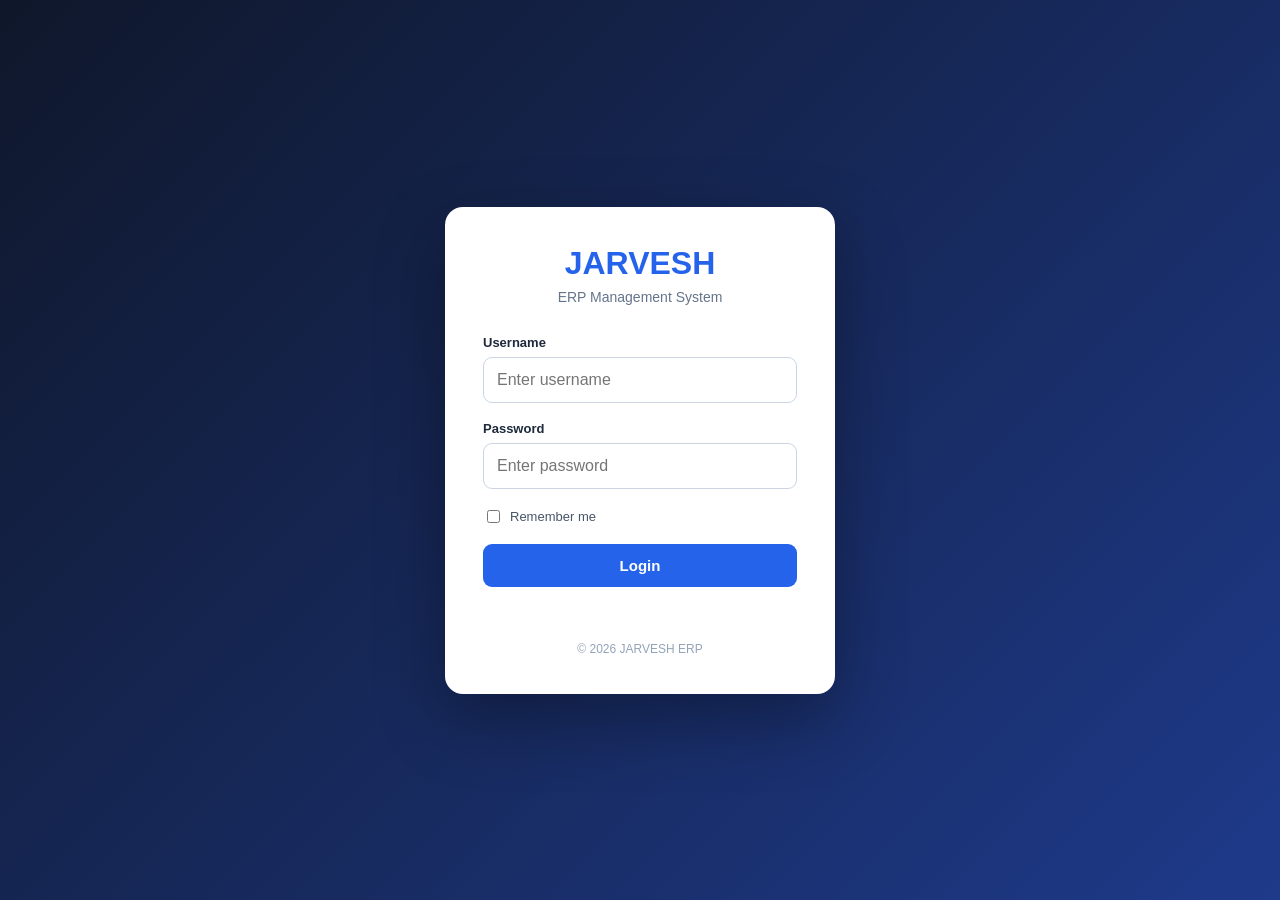
<file: jarvesh_erp.html>
<!DOCTYPE html>
<html lang="en">
<head>
<meta charset="UTF-8">
<meta name="viewport" content="width=device-width,initial-scale=1">
<title>JARVESH ERP</title>
<style>
*{box-sizing:border-box}body{margin:0;font-family:Arial,Helvetica,sans-serif;background:#f4f7fb;color:#1e293b}
button,input,select,textarea{font:inherit}button{cursor:pointer}
.app{display:flex;min-height:100vh}.sidebar{width:245px;background:#111827;color:#fff;padding:18px 12px;position:fixed;inset:0 auto 0 0;overflow:auto}
.logo{font-size:22px;font-weight:800;padding:8px 10px 22px}.logo span{color:#60a5fa}
.nav{display:block;width:100%;border:0;background:none;color:#cbd5e1;text-align:left;padding:11px 12px;border-radius:8px;margin:3px 0}
.nav:hover,.nav.active{background:#2563eb;color:#fff}.main{margin-left:245px;width:calc(100% - 245px)}
.top{height:68px;background:#fff;border-bottom:1px solid #e5e7eb;display:flex;align-items:center;justify-content:space-between;padding:0 25px;position:sticky;top:0;z-index:5}
.page{padding:25px}.title{font-size:25px;font-weight:800;margin-bottom:5px}.muted{color:#64748b;font-size:14px}
.toolbar{display:flex;gap:10px;align-items:center;justify-content:space-between;margin:18px 0;flex-wrap:wrap}
.btn{border:0;border-radius:8px;padding:10px 15px;background:#2563eb;color:white;font-weight:700}.btn.secondary{background:#e2e8f0;color:#1e293b}.btn.danger{background:#dc2626}.btn.success{background:#16a34a}
.card{background:#fff;border:1px solid #e5e7eb;border-radius:12px;padding:18px;box-shadow:0 2px 8px #00000008}
.grid{display:grid;grid-template-columns:repeat(4,1fr);gap:15px}.stat b{display:block;font-size:25px;margin-top:8px}
.tablewrap{overflow:auto}.table{width:100%;border-collapse:collapse}.table th,.table td{padding:12px;border-bottom:1px solid #e5e7eb;text-align:left;white-space:nowrap}.table th{background:#f8fafc;font-size:13px}
.formgrid{display:grid;grid-template-columns:repeat(2,1fr);gap:14px}.field label{display:block;font-size:13px;font-weight:700;margin-bottom:6px}.field input,.field select,.field textarea{width:100%;border:1px solid #cbd5e1;border-radius:7px;padding:10px;background:#fff}.field.full{grid-column:1/-1}
.actions{display:flex;gap:7px}.empty{text-align:center;padding:35px;color:#64748b}
.modal{position:fixed;inset:0;background:#0008;display:none;align-items:center;justify-content:center;padding:20px;z-index:20}.modal.show{display:flex}.modalbox{background:#fff;border-radius:12px;width:min(850px,100%);max-height:90vh;overflow:auto;padding:22px}
.modalhead{display:flex;justify-content:space-between;align-items:center;margin-bottom:18px}.close{border:0;background:#f1f5f9;border-radius:50%;width:34px;height:34px}
.invoice-items{width:100%;border-collapse:collapse}.invoice-items th,.invoice-items td{border-bottom:1px solid #ddd;padding:7px}.invoice-items input,.invoice-items select{width:100%;padding:8px;border:1px solid #cbd5e1;border-radius:6px}
.right{text-align:right}.summary{margin-left:auto;width:320px;max-width:100%;margin-top:18px}.sumrow{display:flex;justify-content:space-between;padding:7px 0}.total{font-size:20px;font-weight:800;border-top:2px solid #111827;margin-top:5px;padding-top:10px}
.badge{padding:4px 8px;border-radius:20px;background:#dbeafe;color:#1d4ed8;font-size:12px;font-weight:700}
@media(max-width:900px){.sidebar{width:210px}.main{margin-left:210px;width:calc(100% - 210px)}.grid{grid-template-columns:repeat(2,1fr)}}
@media(max-width:650px){.sidebar{position:static;width:100%;height:auto}.app{display:block}.main{margin:0;width:100%}.top{position:static}.formgrid,.grid{grid-template-columns:1fr}.page{padding:15px}}

/* Login Screen */
.login-screen{position:fixed;inset:0;background:linear-gradient(135deg,#0f172a,#1e3a8a);display:flex;align-items:center;justify-content:center;z-index:99999;padding:20px}
.login-box{width:390px;max-width:92%;background:#fff;border-radius:18px;padding:38px;box-shadow:0 25px 70px #0005}
.login-logo{text-align:center;font-size:32px;font-weight:900;color:#2563eb}
.login-logo span{color:#111827}
.login-subtitle{text-align:center;color:#64748b;margin:7px 0 30px;font-size:14px}
.login-field{margin-bottom:18px}
.login-field label{display:block;font-size:13px;font-weight:700;margin-bottom:7px}
.login-field input{width:100%;padding:13px;border:1px solid #cbd5e1;border-radius:9px;outline:none}
.login-field input:focus{border-color:#2563eb;box-shadow:0 0 0 3px #2563eb22}
.remember{display:flex;align-items:center;gap:7px;font-size:13px;color:#475569;margin-bottom:18px}
.login-btn{width:100%;border:0;padding:13px;border-radius:9px;background:#2563eb;color:#fff;font-weight:800;font-size:15px;cursor:pointer}
.login-btn:hover{background:#1d4ed8}
.login-error{color:#dc2626;text-align:center;font-size:13px;margin-top:12px;min-height:18px}
.login-footer{text-align:center;color:#94a3b8;font-size:12px;margin-top:25px}

/* JARVESH professional billing theme */
.billing-head{display:flex;justify-content:space-between;align-items:center;gap:16px;margin-bottom:18px}.billing-primary{padding:12px 18px;border-radius:9px}.billing-kpis{display:grid;grid-template-columns:repeat(4,1fr);gap:12px;margin-bottom:18px}.billing-kpi{background:#fff;border:1px solid #e4e9ef;border-radius:11px;padding:14px 16px;box-shadow:0 2px 8px #00000006}.billing-kpi span{display:block;color:#64748b;font-size:12px}.billing-kpi b{display:block;font-size:21px;margin-top:5px;color:#15304a}.billing-list{padding:0;overflow:hidden}.billing-list-head{display:flex;align-items:center;justify-content:space-between;gap:15px;padding:16px 18px;border-bottom:1px solid #e7ebef}.billing-search{width:260px;max-width:100%;padding:10px 12px;border:1px solid #cbd5e1;border-radius:8px;outline:0}.billing-table td small{display:block;color:#94a3b8;margin-top:3px}.invoice-no{font-weight:800;color:#1f628e}.billing-modal{background:#f5f7fa}.billing-modal-head{display:flex;justify-content:space-between;align-items:flex-start;gap:15px;background:#fff;margin:-22px -22px 0;padding:20px 22px;border-bottom:1px solid #e2e8f0;position:sticky;top:0;z-index:2}.billing-eyebrow{font-size:10px;font-weight:800;letter-spacing:1.2px;color:#bf5700}.billing-modal-head h2{margin:3px 0 2px;color:#15304a}.billing-section{background:#fff;border:1px solid #e1e7ed;border-radius:9px;padding:16px;margin-top:14px}.section-title{display:flex;align-items:center;gap:9px;font-weight:800;color:#15304a;margin-bottom:14px}.section-title span{width:25px;height:25px;border-radius:50%;display:inline-flex;align-items:center;justify-content:center;background:#15304a;color:#fff;font-size:12px}.billing-grid{display:grid;grid-template-columns:repeat(2,1fr);gap:13px}.billing-grid .full{grid-column:1/-1}.billing-customer-row{display:flex;gap:8px}.billing-customer-row select{flex:1}.billing-item-wrap{overflow:auto;border:1px solid #e1e7ed;border-radius:7px}.invoice-editor{width:100%;min-width:920px;border-collapse:collapse}.invoice-editor th{background:#f1f5f9;color:#475569;font-size:10px;text-transform:uppercase;padding:9px;text-align:left;white-space:nowrap}.invoice-editor td{border-top:1px solid #e8edf2;padding:6px}.invoice-editor input,.invoice-editor select{width:100%;min-width:60px;padding:8px 7px;border:1px solid #d1d9e2;border-radius:6px;background:#fff}.invoice-editor .hsn,.invoice-editor .unit,.invoice-editor .gst{background:#f8fafc;color:#475569}.invoice-editor .taxable,.invoice-editor .amt{white-space:nowrap;font-size:12px}.remove-line{border:0;background:#fee2e2;color:#dc2626;border-radius:6px;width:30px;height:30px;cursor:pointer}.add-line-btn{margin-top:10px}.billing-bottom{display:grid;grid-template-columns:1.4fr .8fr;gap:14px}.billing-left{min-width:0}.billing-textarea{width:100%;resize:vertical;border:1px solid #cbd5e1;border-radius:7px;padding:10px;line-height:1.5}.billing-totals{background:#fff;border:1px solid #e1e7ed;border-radius:9px;padding:16px;margin-top:14px;align-self:start}.total-row{display:flex;justify-content:space-between;align-items:center;padding:7px 0;color:#475569;font-size:13px}.round-input{width:72px;padding:5px;border:1px solid #cbd5e1;border-radius:5px;margin-left:5px}.grand-total{display:flex;justify-content:space-between;border-top:2px solid #15304a;margin-top:8px;padding-top:12px;color:#15304a;font-size:18px}.billing-print-options{display:flex;align-items:center;gap:14px;flex-wrap:wrap;background:#fff;border:1px solid #e1e7ed;border-radius:9px;padding:12px 14px;margin-top:14px;font-size:12px;color:#475569}.billing-print-options label{display:flex;align-items:center;gap:5px}.billing-actions{display:flex;justify-content:flex-end;gap:8px;margin-top:16px;padding-top:14px;border-top:1px solid #e1e7ed}.billing-preview{padding:4px}.billing-preview-head{display:flex;justify-content:space-between;align-items:flex-start}.billing-preview-head h2{margin:3px 0}.preview-summary{display:grid;grid-template-columns:repeat(3,1fr);gap:8px;margin:16px 0}.preview-summary>div{background:#f8fafc;border:1px solid #e2e8f0;border-radius:7px;padding:10px}.preview-summary span{display:block;color:#64748b;font-size:11px}.preview-summary b{display:block;color:#15304a;margin-top:4px}.billing-table .actions{white-space:nowrap}
@media(max-width:900px){.billing-kpis{grid-template-columns:repeat(2,1fr)}.billing-bottom{grid-template-columns:1fr}}
@media(max-width:650px){.billing-head{align-items:flex-start;flex-direction:column}.billing-list-head{align-items:stretch;flex-direction:column}.billing-search{width:100%}.billing-kpis{grid-template-columns:1fr 1fr}.billing-grid{grid-template-columns:1fr}.billing-grid .full{grid-column:auto}.billing-customer-row{flex-direction:column}.billing-actions{flex-wrap:wrap}.preview-summary{grid-template-columns:1fr}.billing-modal-head{position:static}}


/* JARVESH ERP - Full Screen Billing */
.billing-modal{width:100%;max-width:none;min-height:calc(100vh - 32px);box-sizing:border-box}
.billing-modal-head{position:sticky;top:0;z-index:5;background:#fff;padding:8px 0 14px}
.billing-item-wrap{overflow-x:auto}
.invoice-editor{min-width:1050px;width:100%}
.billing-section{margin-top:14px}
@media(min-width:901px){#modal{padding:8px!important}.modalbox{width:min(98vw,1600px)!important;max-width:none!important;max-height:96vh!important;overflow:auto!important}}
</style>
</head>
<body>

<!-- JARVESH ERP Login Screen -->
<div id="loginScreen" class="login-screen">
  <div class="login-box">
    <div class="login-logo">JARVESH</div>
    <div class="login-subtitle">ERP Management System</div>
    <form onsubmit="loginUser(event)">
      <div class="login-field">
        <label>Username</label>
        <input type="text" id="loginUsername" placeholder="Enter username" autocomplete="username" required>
      </div>
      <div class="login-field">
        <label>Password</label>
        <input type="password" id="loginPassword" placeholder="Enter password" autocomplete="current-password" required>
      </div>
      <label class="remember">
        <input type="checkbox" id="rememberMe">
        Remember me
      </label>
      <button class="login-btn" type="submit">Login</button>
      <div id="loginError" class="login-error" role="alert"></div>
    </form>
    <div class="login-footer">© 2026 JARVESH ERP</div>
  </div>
</div>
<div class="app">
<aside class="sidebar">
<div class="logo">JARVESH ERP</div>
<button class="nav active" data-page="dashboard">📊 Dashboard</button>
<button class="nav" data-page="customers">👥 Customers</button>
<button class="nav" data-page="suppliers">🏢 Suppliers</button>
<button class="nav" data-page="items">📦 Items / Products</button>
<button class="nav" data-page="invoices">🧾 Sales Invoices</button>
<button class="nav" data-page="purchases">🛒 Purchases</button>
<button class="nav" data-page="payments">💰 Payments</button>
<button class="nav" data-page="receipts">💵 Receipts</button>
<button class="nav" data-page="ledger">📒 Ledger</button>
<button class="nav" data-page="stock">📦 Stock</button>
<button class="nav" data-page="reports">📈 Reports</button>
<button class="nav" data-page="settings">⚙️ Settings</button>
<button class="nav" type="button" onclick="logoutUser()">
    🚪 Logout
</button>
</aside>
<main class="main">
<header class="top"><strong id="topTitle">Dashboard</strong><span class="muted">Accounting ERP</span></header>
<section class="page" id="content"></section>
</main>
</div>

<div class="modal" id="modal"><div class="modalbox" id="modalBox"></div></div>

<script>


// Simple browser login for the standalone prototype.
const LOGIN_KEY = 'jarvesh_login';

function checkLogin(){
  const loggedIn = localStorage.getItem(LOGIN_KEY);
  const screen = document.getElementById('loginScreen');
  if(screen) screen.style.display = loggedIn === 'true' ? 'none' : 'flex';
}

function loginUser(e){
  e.preventDefault();
  const username = document.getElementById('loginUsername').value.trim();
  const password = document.getElementById('loginPassword').value;
  const error = document.getElementById('loginError');

  // Demo credentials for this standalone HTML version.
  if(username === 'KASHYAP' && password === '7210'){
    localStorage.setItem(LOGIN_KEY,'true');
    document.getElementById('loginScreen').style.display='none';
    error.textContent='';
  }else{
    error.textContent='Invalid username or password';
  }
}

function logoutUser(){
  localStorage.removeItem(LOGIN_KEY);
  location.reload();
}

const KEY='jarvesh_real_erp_v1';
let db=JSON.parse(localStorage.getItem(KEY)||'null')||{
 customers:[],suppliers:[],items:[],invoices:[],purchases:[],payments:[],receipts:[],settings:{companyName:'My Business',gstin:'',address:'',phone:'',email:'',warranty:'Warranty: 12 months from the invoice date against manufacturing defects.',footer:'Thank you for your business.'}
};
function save(){localStorage.setItem(KEY,JSON.stringify(db))}
function esc(v){return String(v??'').replace(/[&<>"']/g,m=>({'&':'&amp;','<':'&lt;','>':'&gt;','"':'&quot;',"'":'&#039;'}[m]))}
function money(n){return '₹ '+Number(n||0).toFixed(2)}
function uid(p){return p+Date.now()+Math.random().toString(36).slice(2,6)}
function empty(msg){return `<div class="empty">${msg}</div>`}
function openModal(html){modal.innerHTML=`<div class="modalbox">${html}</div>`;modal.classList.add('show')}
function closeModal(){modal.classList.remove('show')}
modal.addEventListener('click',e=>{if(e.target===modal)closeModal()})

document.querySelectorAll('.nav[data-page]').forEach(b=>{
    b.addEventListener('click',()=>{
        showPage(b.dataset.page);
    });
});
function showPage(p){
 document.querySelectorAll('.nav').forEach(b=>b.classList.toggle('active',b.dataset.page===p));
 topTitle.textContent=p==='items'?'Items / Products':p.charAt(0).toUpperCase()+p.slice(1);
 ({dashboard,customers,suppliers,items,invoices,purchases,payments,receipts,ledger,stock,reports,settings}[p])();
}

function dashboard(){
let sales=db.invoices.reduce((a,x)=>a+x.total,0), pur=db.purchases.reduce((a,x)=>a+x.total,0);
content.innerHTML=`<div class="title">Dashboard</div><div class="muted">Your ERP starts empty. Create your master data first.</div>
<div class="grid" style="margin-top:20px">
<div class="card stat">Customers<b>${db.customers.length}</b></div><div class="card stat">Items<b>${db.items.length}</b></div>
<div class="card stat">Sales<b>${money(sales)}</b></div><div class="card stat">Purchases<b>${money(pur)}</b></div></div>
<div class="card" style="margin-top:18px"><h3>Quick Start</h3>
<p>1. Create Customers → 2. Create Items → 3. Create Sales Invoice → 4. Save Invoice.</p>
<div class="actions"><button class="btn" onclick="showPage('customers');setTimeout(addCustomer,50)">+ Add Customer</button><button class="btn success" onclick="showPage('items');setTimeout(addItem,50)">+ Add Item</button><button class="btn" onclick="showPage('invoices');setTimeout(addInvoice,50)">+ New Invoice</button></div></div>`;
}

function customers(){
content.innerHTML=`<div class="title">Customers</div><div class="toolbar"><div class="muted">Create and manage your actual customers.</div><button class="btn" onclick="addCustomer()">+ Add Customer</button></div>
<div class="card"><div class="tablewrap"><table class="table"><thead><tr><th>Name</th><th>Mobile</th><th>GSTIN</th><th>City/State</th><th>Opening Balance</th><th>Actions</th></tr></thead><tbody>
${db.customers.length?db.customers.map(c=>`<tr><td><b>${esc(c.name)}</b></td><td>${esc(c.mobile)}</td><td>${esc(c.gstin)}</td><td>${esc(c.state)}</td><td>${money(c.opening)}</td><td><div class="actions"><button class="btn secondary" onclick="addCustomer('${c.id}')">Edit</button><button class="btn danger" onclick="delCustomer('${c.id}')">Delete</button></div></td></tr>`).join(''): `<tr><td colspan="6">${empty('No customers yet. Click “+ Add Customer”.')}</td></tr>`}
</tbody></table></div></div>`;
}
function addCustomer(id){
let c=db.customers.find(x=>x.id===id)||{name:'',mobile:'',email:'',gstin:'',address:'',state:'',opening:0,credit:0};
openModal(`<div class="modalhead"><h2>${id?'Edit':'Add'} Customer</h2><button class="close" onclick="closeModal()">×</button></div>
<form onsubmit="saveCustomer(event,'${id||''}')"><div class="formgrid">
<div class="field"><label>Customer Name *</label><input name="name" required value="${esc(c.name)}"></div>
<div class="field"><label>Mobile</label><input name="mobile" value="${esc(c.mobile)}"></div>
<div class="field"><label>Email</label><input type="email" name="email" value="${esc(c.email)}"></div>
<div class="field"><label>GSTIN</label><input name="gstin" value="${esc(c.gstin)}"></div>
<div class="field"><label>State</label><input name="state" value="${esc(c.state)}"></div>
<div class="field"><label>Opening Balance</label><input type="number" step="0.01" name="opening" value="${c.opening}"></div>
<div class="field"><label>Credit Limit</label><input type="number" step="0.01" name="credit" value="${c.credit}"></div>
<div class="field full"><label>Address</label><textarea name="address">${esc(c.address)}</textarea></div></div>
<div class="toolbar"><button type="button" class="btn secondary" onclick="closeModal()">Cancel</button><button class="btn">Save Customer</button></div></form>`);
}
function saveCustomer(e,id){e.preventDefault();let f=new FormData(e.target),o=Object.fromEntries(f);o.opening=+o.opening||0;o.credit=+o.credit||0;
if(id) Object.assign(db.customers.find(x=>x.id===id),o);else db.customers.push({id:uid('C'),...o});save();closeModal();customers();}
function delCustomer(id){if(confirm('Delete this customer?')){db.customers=db.customers.filter(x=>x.id!==id);save();customers()}}

function suppliers(){
content.innerHTML=`<div class="title">Suppliers</div><div class="toolbar"><div class="muted">Create suppliers for purchase entries.</div><button class="btn" onclick="addSupplier()">+ Add Supplier</button></div>
<div class="card"><div class="tablewrap"><table class="table"><thead><tr><th>Name</th><th>Mobile</th><th>GSTIN</th><th>State</th><th>Actions</th></tr></thead><tbody>
${db.suppliers.length?db.suppliers.map(s=>`<tr><td><b>${esc(s.name)}</b></td><td>${esc(s.mobile)}</td><td>${esc(s.gstin)}</td><td>${esc(s.state)}</td><td><button class="btn secondary" onclick="addSupplier('${s.id}')">Edit</button> <button class="btn danger" onclick="delSupplier('${s.id}')">Delete</button></td></tr>`).join(''):`<tr><td colspan="5">${empty('No suppliers yet. Click “+ Add Supplier”.')}</td></tr>`}
</tbody></table></div></div>`;
}
function addSupplier(id){let s=db.suppliers.find(x=>x.id===id)||{name:'',mobile:'',gstin:'',state:'',address:''};
openModal(`<div class="modalhead"><h2>${id?'Edit':'Add'} Supplier</h2><button class="close" onclick="closeModal()">×</button></div><form onsubmit="saveSupplier(event,'${id||''}')"><div class="formgrid">
<div class="field"><label>Supplier Name *</label><input required name="name" value="${esc(s.name)}"></div><div class="field"><label>Mobile</label><input name="mobile" value="${esc(s.mobile)}"></div>
<div class="field"><label>GSTIN</label><input name="gstin" value="${esc(s.gstin)}"></div><div class="field"><label>State</label><input name="state" value="${esc(s.state)}"></div>
<div class="field full"><label>Address</label><textarea name="address">${esc(s.address)}</textarea></div></div><div class="toolbar"><button type="button" class="btn secondary" onclick="closeModal()">Cancel</button><button class="btn">Save Supplier</button></div></form>`);
}
function saveSupplier(e,id){e.preventDefault();let o=Object.fromEntries(new FormData(e.target));if(id)Object.assign(db.suppliers.find(x=>x.id===id),o);else db.suppliers.push({id:uid('S'),...o});save();closeModal();suppliers()}
function delSupplier(id){if(confirm('Delete this supplier?')){db.suppliers=db.suppliers.filter(x=>x.id!==id);save();suppliers()}}

function items(){
content.innerHTML=`<div class="title">Items / Products</div><div class="toolbar"><div class="muted">Create your products. Saved items appear automatically in invoices.</div><button class="btn success" onclick="addItem()">+ Add Item</button></div>
<div class="card"><div class="tablewrap"><table class="table"><thead><tr><th>Item Name</th><th>Code</th><th>HSN</th><th>Unit</th><th>Purchase Rate</th><th>Sales Rate</th><th>GST %</th><th>Stock</th><th>Actions</th></tr></thead><tbody>
${db.items.length?db.items.map(i=>`<tr><td><b>${esc(i.name)}</b></td><td>${esc(i.code)}</td><td>${esc(i.hsn)}</td><td>${esc(i.unit)}</td><td>${money(i.purchase)}</td><td>${money(i.sales)}</td><td>${i.gst}%</td><td>${i.stock}</td><td><button class="btn secondary" onclick="addItem('${i.id}')">Edit</button> <button class="btn danger" onclick="delItem('${i.id}')">Delete</button></td></tr>`).join(''):`<tr><td colspan="9">${empty('No items yet. Click “+ Add Item”.')}</td></tr>`}
</tbody></table></div></div>`;
}
function addItem(id){let i=db.items.find(x=>x.id===id)||{name:'',code:'',hsn:'',unit:'Nos',purchase:0,sales:0,gst:0,stock:0,min:0};
openModal(`<div class="modalhead"><h2>${id?'Edit':'Add'} Item</h2><button class="close" onclick="closeModal()">×</button></div><form onsubmit="saveItem(event,'${id||''}')"><div class="formgrid">
<div class="field"><label>Item Name *</label><input required name="name" value="${esc(i.name)}"></div><div class="field"><label>Item Code</label><input name="code" value="${esc(i.code)}"></div>
<div class="field"><label>HSN/SAC</label><input name="hsn" value="${esc(i.hsn)}"></div><div class="field"><label>Unit</label><input name="unit" value="${esc(i.unit)}"></div>
<div class="field"><label>Purchase Rate</label><input type="number" step="0.01" name="purchase" value="${i.purchase}"></div><div class="field"><label>Sales Rate *</label><input type="number" step="0.01" name="sales" value="${i.sales}" required></div>
<div class="field"><label>GST %</label><select name="gst">${[0,5,12,18,28].map(x=>`<option ${+i.gst===x?'selected':''}>${x}</option>`).join('')}</select></div>
<div class="field"><label>Opening Stock</label><input type="number" step="0.01" name="stock" value="${i.stock}"></div>
<div class="field"><label>Minimum Stock</label><input type="number" step="0.01" name="min" value="${i.min}"></div></div>
<div class="toolbar"><button type="button" class="btn secondary" onclick="closeModal()">Cancel</button><button class="btn success">Save Item</button></div></form>`);
}
function saveItem(e,id){e.preventDefault();let o=Object.fromEntries(new FormData(e.target));['purchase','sales','gst','stock','min'].forEach(k=>o[k]=+o[k]||0);
if(id)Object.assign(db.items.find(x=>x.id===id),o);else db.items.push({id:uid('I'),...o});save();closeModal();items()}
function delItem(id){if(confirm('Delete this item?')){db.items=db.items.filter(x=>x.id!==id);save();items()}}

function invoices(){
let total=db.invoices.reduce((a,x)=>a+(+x.total||0),0);
content.innerHTML=`
<div class="billing-head">
  <div><div class="title">Sales Billing</div><div class="muted">Professional invoice creation, GST calculation and print-ready billing.</div></div>
  <button class="btn billing-primary" onclick="addInvoice()">＋ Create Invoice</button>
</div>
<div class="billing-kpis">
  <div class="billing-kpi"><span>Invoices</span><b>${db.invoices.length}</b></div>
  <div class="billing-kpi"><span>Total Billing</span><b>${money(total)}</b></div>
  <div class="billing-kpi"><span>Customers</span><b>${db.customers.length}</b></div>
  <div class="billing-kpi"><span>Products</span><b>${db.items.length}</b></div>
</div>
<div class="billing-list card">
  <div class="billing-list-head"><div><h3 style="margin:0">Invoice List</h3><span class="muted">Customer, invoice number, date and total</span></div><input id="invoiceSearch" class="billing-search" placeholder="Search invoice / customer..." oninput="filterInvoiceList()"></div>
  <div class="tablewrap"><table class="table billing-table"><thead><tr><th>Customer</th><th>Invoice No.</th><th>Date</th><th>Items</th><th>Total</th><th>Actions</th></tr></thead><tbody id="invoiceListBody">${invoiceRows()}</tbody></table></div>
</div>`;
}
function invoiceRows(filter=''){
let q=String(filter||'').toLowerCase();
let arr=db.invoices.filter(x=>{let c=db.customers.find(c=>c.id===x.customerId);return !q||String(x.no).toLowerCase().includes(q)||String(c?.name||'').toLowerCase().includes(q)});
return arr.length?arr.map(x=>{let c=db.customers.find(c=>c.id===x.customerId);return `<tr><td><b>${esc(c?.name||'Deleted Customer')}</b><small>${esc(c?.mobile||'')}</small></td><td><span class="invoice-no">${esc(x.no)}</span></td><td>${esc(x.date)}</td><td>${x.lines?.length||0}</td><td><b>${money(x.total)}</b></td><td><div class="actions"><button class="btn secondary" onclick="openInvoicePreview('${x.id}')">Preview</button><button class="btn" onclick="printInvoice('${x.id}')">Print</button><button class="btn danger" onclick="delInvoice('${x.id}')">Delete</button></div></td></tr>`}).join(''):`<tr><td colspan="6">${empty('No invoices found. Click “Create Invoice” to start billing.')}</td></tr>`;
}
function filterInvoiceList(){let el=document.getElementById('invoiceSearch');let body=document.getElementById('invoiceListBody');if(el&&body)body.innerHTML=invoiceRows(el.value)}
function addInvoice(){
if(!db.customers.length){alert('First create at least one Customer / Ledger.');return}
if(!db.items.length){alert('First create at least one Item / Product.');return}
let no='INV-'+String(db.invoices.length+1).padStart(4,'0'),date=new Date().toISOString().slice(0,10);
let customerOptions=db.customers.map(c=>'<option value="'+esc(c.id)+'">'+esc(c.name)+(c.mobile?' — '+esc(c.mobile):'')+'</option>').join('');
let html=''
+'<div class="billing-modal">'
+'<div class="billing-modal-head"><div><div class="billing-eyebrow">SALES BILLING</div><h2>Create Invoice</h2><span class="muted">Enter billing details, items and GST information.</span></div><button class="close" onclick="closeModal()">×</button></div>'
+'<form id="invoiceForm" onsubmit="saveInvoice(event)">'
+'<div class="billing-section"><div class="section-title"><span>1</span>Invoice Details</div><div class="billing-grid">'
+'<div class="field"><label>Invoice No.</label><input name="no" value="'+esc(no)+'" required></div>'
+'<div class="field"><label>Invoice Date</label><input type="date" name="date" value="'+date+'" required></div>'
+'<div class="field"><label>GST Type</label><select name="taxMode" id="invoiceTaxMode" onchange="calcInvoice()"><option value="local">Local — CGST + SGST</option><option value="interstate">Interstate — IGST</option></select></div>'
+'<div class="field"><label>Payment Mode</label><select name="paymentMode"><option>Cash</option><option>Bank</option><option>UPI</option><option>Credit</option><option>Cheque</option></select></div>'
+'<div class="field full"><label>Customer / Ledger *</label><div class="billing-customer-row"><select name="customerId" id="invoiceCustomer" required>'+customerOptions+'</select><button type="button" class="btn secondary" onclick="quickCustomer()">＋ Ledger</button></div></div>'
+'<div class="field full"><label>Place of Supply</label><input name="placeOfSupply" placeholder="e.g. Gujarat"></div>'
+'</div></div>'
+'<div class="billing-section"><div class="section-title"><span>2</span>Invoice Items</div>'
+'<div class="billing-item-wrap"><table class="invoice-editor"><thead><tr><th style="min-width:190px">Item</th><th>HSN/SAC</th><th>Unit</th><th>Qty</th><th>Rate</th><th>Disc %</th><th>GST %</th><th>Taxable</th><th>Amount</th><th></th></tr></thead><tbody id="invoiceLines"></tbody></table></div>'
+'<button type="button" class="btn secondary add-line-btn" onclick="addInvoiceLine()">＋ Add Item</button></div>'
+'<div class="billing-bottom"><div class="billing-left">'
+'<div class="billing-section"><div class="section-title"><span>3</span>Terms & Conditions</div><textarea name="terms" class="billing-textarea" rows="4">'+esc(db.settings.terms||'Goods once sold will not be taken back. Subject to standard business terms.')+'</textarea></div>'
+'<div class="billing-section"><div class="section-title"><span>4</span>Warranty / Notes</div><textarea name="warranty" class="billing-textarea" rows="3">'+esc(db.settings.warranty||'Warranty: 12 months from the invoice date against manufacturing defects.')+'</textarea></div>'
+'</div><div class="billing-totals">'
+'<div class="total-row"><span>Taxable Amount</span><b id="subTotal">₹ 0.00</b></div><div class="total-row"><span>Discount</span><b id="discountTotal">₹ 0.00</b></div><div class="total-row"><span>CGST</span><b id="cgstTotal">₹ 0.00</b></div><div class="total-row"><span>SGST</span><b id="sgstTotal">₹ 0.00</b></div><div class="total-row"><span>IGST</span><b id="igstTotal">₹ 0.00</b></div>'
+'<div class="total-row"><span>Round Off <input class="round-input" type="number" step="0.01" name="roundOff" id="roundOff" value="0" oninput="calcInvoice()"></span><b id="roundValue">₹ 0.00</b></div>'
+'<div class="grand-total"><span>Grand Total</span><b id="grandTotal">₹ 0.00</b></div></div></div>'
+'<div class="billing-print-options"><b>Print Options</b><label><input type="checkbox" name="printSr" checked> Item Sr No.</label><label><input type="checkbox" name="printTax" checked> Item-wise Tax</label><label><input type="checkbox" name="printUnit" checked> Item Unit</label><label><input type="checkbox" name="printHSN" checked> HSN</label><label><input type="checkbox" name="printGSTSummary" checked> GST Summary</label><label><input type="checkbox" name="printAmount" checked> Amount Details</label></div>'
+'<div class="billing-actions"><button type="button" class="btn secondary" onclick="closeModal()">Cancel</button><button type="submit" class="btn" data-print="0">Save Invoice</button><button type="submit" class="btn success" data-print="1">Save & Print</button></div></form></div>';
openModal(html);addInvoiceLine();addInvoiceLine();calcInvoice();
}
function addInvoiceLine(){
let tr=document.createElement('tr');tr.innerHTML=`<td><select class="li">${db.items.map(i=>`<option value="${i.id}">${esc(i.name)}</option>`).join('')}</select></td><td><input class="hsn" readonly></td><td><input class="unit" readonly></td><td><input class="qty" type="number" min=".01" step=".01" value="1"></td><td><input class="rate" type="number" min="0" step=".01"></td><td><input class="disc" type="number" min="0" max="100" step=".01" value="0"></td><td><input class="gst" readonly></td><td class="taxable">₹ 0.00</td><td class="amt">₹ 0.00</td><td><button type="button" class="remove-line" onclick="this.closest('tr').remove();calcInvoice()">×</button></td>`;
document.getElementById('invoiceLines').appendChild(tr);tr.querySelector('.li').onchange=()=>fillLine(tr);tr.querySelector('.qty').oninput=()=>calcInvoice();tr.querySelector('.rate').oninput=()=>calcInvoice();tr.querySelector('.disc').oninput=()=>calcInvoice();fillLine(tr);
}
function fillLine(tr){let i=db.items.find(x=>x.id===tr.querySelector('.li').value);tr.querySelector('.hsn').value=i?.hsn||'';tr.querySelector('.unit').value=i?.unit||'Nos';tr.querySelector('.rate').value=i?.sales||0;tr.querySelector('.gst').value=i?.gst||0;calcInvoice()}
function calcInvoice(){
let sub=0,discount=0,cgst=0,sgst=0,igst=0;let mode=document.getElementById('invoiceTaxMode')?.value||'local';
document.querySelectorAll('#invoiceLines tr').forEach(tr=>{let q=+tr.querySelector('.qty').value||0,r=+tr.querySelector('.rate').value||0,d=Math.min(100,Math.max(0,+tr.querySelector('.disc').value||0)),g=+tr.querySelector('.gst').value||0;let gross=q*r,discAmt=gross*d/100,taxable=gross-discAmt,tax=taxable*g/100;sub+=taxable;discount+=discAmt;if(mode==='local'){cgst+=tax/2;sgst+=tax/2}else igst+=tax;tr.querySelector('.taxable').textContent=money(taxable);tr.querySelector('.amt').textContent=money(taxable+tax)});
let round=+document.getElementById('roundOff')?.value||0;let total=sub+cgst+sgst+igst+round;document.getElementById('subTotal').textContent=money(sub);document.getElementById('discountTotal').textContent=money(discount);document.getElementById('cgstTotal').textContent=money(cgst);document.getElementById('sgstTotal').textContent=money(sgst);document.getElementById('igstTotal').textContent=money(igst);document.getElementById('roundValue').textContent=money(round);document.getElementById('grandTotal').textContent=money(total);return{sub,discount,cgst,sgst,igst,round,total};
}
function saveInvoice(e){
e.preventDefault();let f=new FormData(e.target),lines=[];document.querySelectorAll('#invoiceLines tr').forEach(tr=>{let item=db.items.find(i=>i.id===tr.querySelector('.li').value),q=+tr.querySelector('.qty').value||0,r=+tr.querySelector('.rate').value||0,g=+tr.querySelector('.gst').value||0,d=Math.min(100,Math.max(0,+tr.querySelector('.disc').value||0));if(item&&q>0){let gross=q*r,discAmt=gross*d/100,taxable=gross-discAmt;lines.push({itemId:item.id,qty:q,rate:r,gst:g,discount:d,discountAmount:discAmt,taxable,amount:taxable});}});
if(!lines.length){alert('Add at least one item.');return}let t=calcInvoice();let printOptions={sr:f.get('printSr')==='on',tax:f.get('printTax')==='on',unit:f.get('printUnit')==='on',hsn:f.get('printHSN')==='on',gstSummary:f.get('printGSTSummary')==='on',amount:f.get('printAmount')==='on'};let invoice={id:uid('V'),no:f.get('no'),date:f.get('date'),customerId:f.get('customerId'),taxMode:f.get('taxMode'),paymentMode:f.get('paymentMode'),placeOfSupply:f.get('placeOfSupply')||'',warranty:f.get('warranty')||'',terms:f.get('terms')||'',lines,total:t.total,subtotal:t.sub,discountTotal:t.discount,cgst:t.cgst,sgst:t.sgst,igst:t.igst,roundOff:t.round, gstTotal:t.cgst+t.sgst+t.igst,printOptions};db.invoices.push(invoice);lines.forEach(l=>{let i=db.items.find(x=>x.id===l.itemId);if(i)i.stock-=l.qty});save();let shouldPrint=e.submitter?.dataset?.print==='1';closeModal();invoices();if(shouldPrint)setTimeout(()=>printInvoice(invoice.id),150);
}
function delInvoice(id){if(confirm('Delete this invoice? Stock will be restored.')){let x=db.invoices.find(v=>v.id===id);x?.lines?.forEach(l=>{let i=db.items.find(i=>i.id===l.itemId);if(i)i.stock+=l.qty});db.invoices=db.invoices.filter(v=>v.id!==id);save();invoices()}}
function quickCustomer(){
openModal(`<div class="modalhead"><h2>Create Customer / Ledger</h2><button class="close" onclick="closeModal()">×</button></div><form onsubmit="saveQuickCustomer(event)"><div class="formgrid"><div class="field"><label>Name *</label><input name="name" required></div><div class="field"><label>Mobile</label><input name="mobile"></div><div class="field"><label>GSTIN</label><input name="gstin"></div><div class="field"><label>State</label><input name="state"></div><div class="field full"><label>Address</label><textarea name="address" rows="2"></textarea></div></div><div class="toolbar"><button type="button" class="btn secondary" onclick="closeModal()">Cancel</button><button class="btn success">Create & Select</button></div></form>`)
}
function saveQuickCustomer(e){e.preventDefault();let o=Object.fromEntries(new FormData(e.target));let c={id:uid('C'),name:o.name,mobile:o.mobile,email:'',gstin:o.gstin,state:o.state,opening:0,credit:0,address:o.address};db.customers.push(c);save();closeModal();let sel=document.querySelector('#invoiceCustomer');if(sel){sel.innerHTML=db.customers.map(c=>`<option value="${c.id}">${esc(c.name)}${c.mobile?' — '+esc(c.mobile):''}</option>`).join('');sel.value=c.id;}else addInvoice()}
function openInvoicePreview(id){let x=db.invoices.find(v=>v.id===id);if(!x)return;let c=db.customers.find(c=>c.id===x.customerId);openModal(`<div class="billing-preview"><div class="billing-preview-head"><div><div class="billing-eyebrow">INVOICE PREVIEW</div><h2>${esc(x.no)}</h2><span class="muted">${esc(c?.name||'')} · ${esc(x.date)}</span></div><button class="close" onclick="closeModal()">×</button></div><div class="preview-summary"><div><span>Taxable</span><b>${money(x.subtotal)}</b></div><div><span>GST</span><b>${money(x.gstTotal)}</b></div><div><span>Grand Total</span><b>${money(x.total)}</b></div></div><div class="tablewrap"><table class="table"><thead><tr><th>Item</th><th>Qty</th><th>Rate</th><th>GST</th><th>Amount</th></tr></thead><tbody>${x.lines.map(l=>{let i=db.items.find(i=>i.id===l.itemId);let tax=l.taxable*l.gst/100;return `<tr><td>${esc(i?.name||'')}</td><td>${l.qty}</td><td>${money(l.rate)}</td><td>${l.gst}%</td><td>${money(l.taxable+tax)}</td></tr>`}).join('')}</tbody></table></div><div class="billing-actions"><button class="btn secondary" onclick="closeModal()">Close</button><button class="btn" onclick="closeModal();printInvoice('${x.id}')">Print Invoice</button></div></div>`)}
function printInvoice(id){let x=db.invoices.find(v=>v.id===id),c=db.customers.find(c=>c.id===x.customerId),st=db.settings||{},opt=x.printOptions||{sr:true,tax:true,unit:true,hsn:true,gstSummary:true,amount:true};let rows=x.lines.map((l,n)=>{let i=db.items.find(i=>i.id===l.itemId);let tax=l.taxable*l.gst/100;return `<tr>${opt.sr?`<td>${n+1}</td>`:''}<td><b>${esc(i?.name||'')}</b></td>${opt.hsn?`<td>${esc(i?.hsn||'-')}</td>`:''}${opt.unit?`<td>${esc(i?.unit||'-')}</td>`:''}<td>${l.qty}</td><td>${money(l.rate)}</td>${opt.tax?`<td>${l.gst}%</td>`:''}<td>${money(l.taxable+tax)}</td></tr>`}).join('');let head=(opt.sr?'<th>#</th>':'')+'<th>Description</th>'+(opt.hsn?'<th>HSN/SAC</th>':'')+(opt.unit?'<th>Unit</th>':'')+'<th>Qty</th><th>Rate</th>'+(opt.tax?'<th>GST</th>':'')+'<th>Amount</th>';let w=open('','_blank');w.document.write(`<!doctype html><html><head><title>${esc(x.no)}</title><style>@page{size:A4;margin:10mm}*{box-sizing:border-box}body{font-family:Arial,Helvetica,sans-serif;color:#17212b;margin:0;background:#eef2f6}.sheet{width:210mm;min-height:297mm;margin:16px auto;background:#fff;padding:12mm;box-shadow:0 3px 18px #0002}.topline{height:5px;background:#1f628e;margin:-12mm -12mm 20px}.head{display:flex;justify-content:space-between;gap:20px;border-bottom:1px solid #d8e0e8;padding-bottom:15px}.brand h1{margin:0 0 6px;font-size:25px;color:#15304a}.muted{color:#667085;font-size:11px;line-height:1.55}.inv{min-width:185px;text-align:right;border:1px solid #dbe2e9;border-radius:7px;padding:11px}.inv h2{margin:0 0 6px;color:#bf5700;font-size:18px}.boxes{display:grid;grid-template-columns:1fr 1fr;gap:12px;margin:15px 0}.box{border:1px solid #dbe2e9;border-radius:7px;padding:11px;min-height:80px}.box h4{margin:0 0 7px;color:#15304a;font-size:10px;text-transform:uppercase}.table{width:100%;border-collapse:collapse}.table th{background:#15304a;color:#fff;font-size:10px;text-transform:uppercase}.table th,.table td{border:1px solid #dbe2e9;padding:7px;font-size:10.5px}.right{text-align:right}.summary{margin:14px 0 0 auto;width:290px}.sr{display:flex;justify-content:space-between;padding:5px 0}.grand{border-top:2px solid #15304a;margin-top:5px;padding-top:8px;font-size:15px;font-weight:800}.terms{margin-top:18px;border:1px solid #dbe2e9;border-radius:7px;padding:10px;background:#f8fafc}.terms h4{margin:0 0 5px;color:#15304a;font-size:11px}.warranty{margin-top:10px;border-left:4px solid #bf5700;background:#fff8f2;padding:10px;border-radius:4px}.sign{margin-top:38px;display:flex;justify-content:flex-end}.signbox{text-align:center;width:180px;border-top:1px solid #999;padding-top:7px;font-size:11px}.footer{margin-top:22px;border-top:1px solid #ddd;padding-top:9px;text-align:center;font-size:10px;color:#667085}@media print{body{background:#fff}.sheet{margin:0;box-shadow:none;width:auto;min-height:auto}.topline{print-color-adjust:exact;-webkit-print-color-adjust:exact}.table th{print-color-adjust:exact;-webkit-print-color-adjust:exact}} </style></head><body><div class="sheet"><div class="topline"></div><div class="head"><div class="brand"><h1>${esc(st.companyName||'My Business')}</h1><div class="muted">${esc(st.address||'')}<br>${st.phone?'Phone: '+esc(st.phone):''} ${st.email?' | Email: '+esc(st.email):''}<br>${st.gstin?'GSTIN: '+esc(st.gstin):''}</div></div><div class="inv"><h2>TAX INVOICE</h2><b>${esc(x.no)}</b><br><span class="muted">Date: ${esc(x.date)}</span><br><span class="muted">Payment: ${esc(x.paymentMode||'')}</span></div></div><div class="boxes"><div class="box"><h4>Bill To</h4><b>${esc(c?.name||'')}</b><div class="muted">${esc(c?.address||'')}<br>GSTIN: ${esc(c?.gstin||'-')}<br>Mobile: ${esc(c?.mobile||'-')}</div></div><div class="box"><h4>Invoice Summary</h4><div class="muted">Place of Supply: ${esc(x.placeOfSupply||c?.state||'-')}<br>GST Type: ${x.taxMode==='interstate'?'IGST':'CGST + SGST'}<br>Items: ${x.lines.length}</div></div></div><table class="table"><thead><tr>${head}</tr></thead><tbody>${rows}</tbody></table>${opt.amount?`<div class="summary"><div class="sr"><span>Taxable Amount</span><b>${money(x.subtotal)}</b></div><div class="sr"><span>Discount</span><b>${money(x.discountTotal||0)}</b></div>${opt.gstSummary?`<div class="sr"><span>CGST</span><b>${money(x.cgst||0)}</b></div><div class="sr"><span>SGST</span><b>${money(x.sgst||0)}</b></div><div class="sr"><span>IGST</span><b>${money(x.igst||0)}</b></div>`:''}<div class="sr"><span>Round Off</span><b>${money(x.roundOff||0)}</b></div><div class="sr grand"><span>Grand Total</span><b>${money(x.total)}</b></div></div>`:''}${x.terms?`<div class="terms"><h4>Terms & Conditions</h4><div class="muted">${esc(x.terms).replace(/\n/g,'<br>')}</div></div>`:''}<div class="warranty"><b>Warranty / Notes</b><br><span class="muted">${esc(x.warranty||st.warranty||'Warranty as per standard terms.').replace(/\n/g,'<br>')}</span></div><div class="sign"><div class="signbox">Authorized Signatory</div></div><div class="footer">${esc(st.footer||'Thank you for your business.')}</div></div><script>window.onload=()=>print()<\/script></body></html>`);w.document.close()}


function purchases(){content.innerHTML=`<div class="title">Purchases</div><div class="toolbar"><div class="muted">Purchase module.</div><button class="btn" onclick="addPurchase()">+ New Purchase</button></div><div class="card"><table class="table"><thead><tr><th>Purchase No.</th><th>Date</th><th>Supplier</th><th>Total</th></tr></thead><tbody>${db.purchases.length?db.purchases.map(p=>`<tr><td>${p.no}</td><td>${p.date}</td><td>${esc(db.suppliers.find(s=>s.id===p.supplierId)?.name||'')}</td><td>${money(p.total)}</td></tr>`).join(''):`<tr><td colspan="4">${empty('No purchases yet.')}</td></tr>`}</tbody></table></div>`}
function addPurchase(){if(!db.suppliers.length){alert('First create a Supplier.');return}if(!db.items.length){alert('First create an Item.');return}
openModal(`<div class="modalhead"><h2>New Purchase</h2><button class="close" onclick="closeModal()">×</button></div><form onsubmit="savePurchase(event)"><div class="formgrid"><div class="field"><label>Purchase No.</label><input name="no" value="PUR-${String(db.purchases.length+1).padStart(4,'0')}"></div><div class="field"><label>Date</label><input type="date" name="date" value="${new Date().toISOString().slice(0,10)}"></div><div class="field full"><label>Supplier</label><select name="supplierId">${db.suppliers.map(s=>`<option value="${s.id}">${esc(s.name)}</option>`).join('')}</select></div><div class="field full"><label>Item</label><select name="itemId">${db.items.map(i=>`<option value="${i.id}">${esc(i.name)}</option>`).join('')}</select></div><div class="field"><label>Quantity</label><input type="number" name="qty" value="1" min=".01" step=".01"></div><div class="field"><label>Rate</label><input type="number" name="rate" value="${db.items[0]?.purchase||0}" step=".01"></div></div><div class="toolbar"><button type="button" class="btn secondary" onclick="closeModal()">Cancel</button><button class="btn">Save Purchase</button></div></form>`)}
function savePurchase(e){e.preventDefault();let f=new FormData(e.target),q=+f.get('qty'),r=+f.get('rate'),total=q*r;db.purchases.push({id:uid('P'),no:f.get('no'),date:f.get('date'),supplierId:f.get('supplierId'),itemId:f.get('itemId'),qty:q,rate:r,total});let i=db.items.find(x=>x.id===f.get('itemId'));if(i)i.stock+=q;save();closeModal();purchases()}

function payments(){simpleMoney('payments','Payment','Supplier / Account')}
function receipts(){simpleMoney('receipts','Receipt','Customer / Account')}
function simpleMoney(type,label,partyLabel){content.innerHTML=`<div class="title">${label}s</div><div class="toolbar"><div class="muted">Record actual ${label.toLowerCase()} entries.</div><button class="btn" onclick="addMoney('${type}','${label}','${partyLabel}')">+ New ${label}</button></div><div class="card"><table class="table"><thead><tr><th>Date</th><th>Party / Account</th><th>Amount</th><th>Mode</th><th>Note</th></tr></thead><tbody>${db[type].length?db[type].map(x=>`<tr><td>${x.date}</td><td>${esc(x.party)}</td><td>${money(x.amount)}</td><td>${esc(x.mode)}</td><td>${esc(x.note)}</td></tr>`).join(''):`<tr><td colspan="5">${empty('No entries yet.')}</td></tr>`}</tbody></table></div>`}
function addMoney(type,label,partyLabel){openModal(`<div class="modalhead"><h2>New ${label}</h2><button class="close" onclick="closeModal()">×</button></div><form onsubmit="saveMoney(event,'${type}','${label}')"><div class="formgrid"><div class="field"><label>Date</label><input type="date" name="date" value="${new Date().toISOString().slice(0,10)}"></div><div class="field"><label>${partyLabel}</label><input name="party" required></div><div class="field"><label>Amount</label><input type="number" step=".01" min="0" name="amount" required></div><div class="field"><label>Mode</label><select name="mode"><option>Cash</option><option>Bank</option><option>UPI</option><option>Cheque</option></select></div><div class="field full"><label>Note</label><textarea name="note"></textarea></div></div><div class="toolbar"><button type="button" class="btn secondary" onclick="closeModal()">Cancel</button><button class="btn">Save ${label}</button></div></form>`)}
function saveMoney(e,type,label){e.preventDefault();let o=Object.fromEntries(new FormData(e.target));o.amount=+o.amount;db[type].push({id:uid('M'),...o});save();closeModal();window[type]();}

function ledger(){let rows=[];db.invoices.forEach(x=>{let c=db.customers.find(c=>c.id===x.customerId);rows.push({date:x.date,ref:x.no,party:c?.name||'',debit:0,credit:x.total})});db.receipts.forEach(x=>rows.push({date:x.date,ref:'Receipt',party:x.party,debit:x.amount,credit:0}));content.innerHTML=`<div class="title">Ledger</div><div class="card"><table class="table"><thead><tr><th>Date</th><th>Reference</th><th>Party</th><th>Debit</th><th>Credit</th></tr></thead><tbody>${rows.length?rows.map(r=>`<tr><td>${r.date}</td><td>${r.ref}</td><td>${esc(r.party)}</td><td>${money(r.debit)}</td><td>${money(r.credit)}</td></tr>`).join(''):`<tr><td colspan="5">${empty('No ledger transactions yet.')}</td></tr>`}</tbody></table></div>`}
function stock(){content.innerHTML=`<div class="title">Stock</div><div class="card"><table class="table"><thead><tr><th>Item</th><th>Code</th><th>Unit</th><th>Current Stock</th><th>Minimum</th><th>Status</th></tr></thead><tbody>${db.items.length?db.items.map(i=>`<tr><td>${esc(i.name)}</td><td>${esc(i.code)}</td><td>${esc(i.unit)}</td><td>${i.stock}</td><td>${i.min}</td><td>${i.stock<=i.min?'<span class="badge">Low Stock</span>':'OK'}</td></tr>`).join(''):`<tr><td colspan="6">${empty('No items created yet.')}</td></tr>`}</tbody></table></div>`}
function reports(){let sales=db.invoices.reduce((a,x)=>a+x.total,0),pur=db.purchases.reduce((a,x)=>a+x.total,0);content.innerHTML=`<div class="title">Reports</div><div class="grid"><div class="card stat">Total Sales<b>${money(sales)}</b></div><div class="card stat">Total Purchase<b>${money(pur)}</b></div><div class="card stat">Receipts<b>${money(db.receipts.reduce((a,x)=>a+x.amount,0))}</b></div><div class="card stat">Payments<b>${money(db.payments.reduce((a,x)=>a+x.amount,0))}</b></div></div><div class="card" style="margin-top:18px"><h3>Current Summary</h3><p>Sales: ${money(sales)}</p><p>Purchases: ${money(pur)}</p><p><b>Gross Difference: ${money(sales-pur)}</b></p></div>`}
function settings(){let s=db.settings;content.innerHTML=`<div class="title">Settings</div><div class="card"><form onsubmit="saveSettings(event)"><div class="formgrid"><div class="field"><label>Business Name</label><input name="companyName" value="${esc(s.companyName)}"></div><div class="field"><label>GSTIN</label><input name="gstin" value="${esc(s.gstin)}"></div><div class="field full"><label>Business Address</label><textarea name="address">${esc(s.address)}</textarea></div></div><div class="toolbar"><button class="btn">Save Settings</button></div></form></div>`}
function saveSettings(e){e.preventDefault();let o=Object.fromEntries(new FormData(e.target));db.settings={...db.settings,...o};save();alert('Settings saved');settings()}

showPage('dashboard');
checkLogin();
</script>
</body>
</html>
</file>
